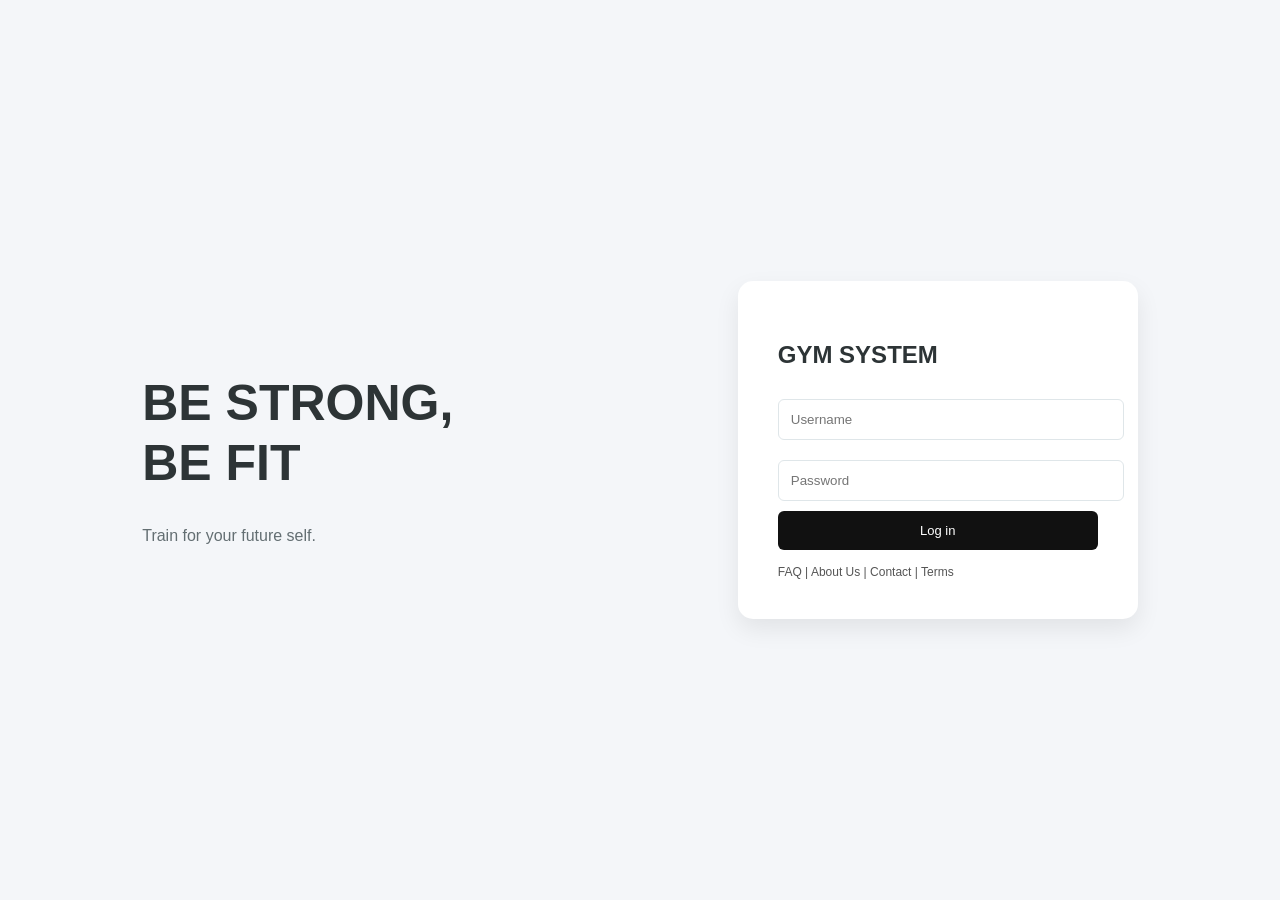
<file: index.html>
<!DOCTYPE html>
<html>
<head>
    <title>Smart Gym</title>
    <link rel="stylesheet" href="css/style.css">
</head>
<body>

<div class="container">

    <!-- LEFT TEXT -->
    <div class="left">
        <h1>BE STRONG,<br>BE FIT</h1>
        <p>Train for your future self.</p>
    </div>

    <!-- LOGIN CARD -->
    <div class="login-card">
        <h2>GYM SYSTEM</h2>

        <input type="text" id="username" placeholder="Username">
        <input type="password" id="password" placeholder="Password">

        <button onclick="login()">Log in</button>

        <p id="error"></p>

        <!-- 🔥 LINKS -->
        <div class="links">
            <span onclick="openModal('faq')">FAQ</span> |
            <span onclick="openModal('about')">About Us</span> |
            <span onclick="openModal('contact')">Contact</span> |
            <span onclick="openModal('terms')">Terms</span>
        </div>
    </div>

</div>

<!-- 🔥 MODAL -->
<div id="modal" class="modal">
    <div class="modal-content">
        <span class="close" onclick="closeModal()">×</span>
        <h2 id="modal-title"></h2>
        <p id="modal-body"></p>
    </div>
</div>

<script src="js/app.js"></script>

<!-- SCRIPT -->
<script>

function openModal(type){
    const modal = document.getElementById("modal");
    const title = document.getElementById("modal-title");
    const body = document.getElementById("modal-body");

    modal.style.display = "flex";

    if(type === "faq"){
        title.innerText = "FAQ";
        body.innerText = "Q: How to use the gym?\nA: Log in and start your workout.\n\nQ: How to book locker?\nA: Go to locker section and book.";
    }

    if(type === "about"){
        title.innerText = "About Us";
        body.innerText = "Smart Gym System is a modern fitness management platform using facial and fingerprint recognition.";
    }

    if(type === "contact"){
        title.innerText = "Contact Us";
        body.innerText = "Phone: 09123456789\nEmail: smartgym@email.com";
    }

    if(type === "terms"){
        title.innerText = "Terms & Conditions";
        body.innerText = "By using this system, you agree to follow gym rules and policies.";
    }
}

function closeModal(){
    document.getElementById("modal").style.display = "none";
}

// close outside
window.onclick = function(e){
    if(e.target.id === "modal"){
        closeModal();
    }
}

</script>

<!-- STYLE -->
<style>

.links{
    margin-top: 15px;
    font-size: 12px;
    color: #555;
}

.links span{
    cursor: pointer;
}

.links span:hover{
    text-decoration: underline;
}

/* MODAL */
.modal{
    display: none;
    position: fixed;
    top: 0;
    left: 0;
    width: 100%;
    height: 100%;
    background: rgba(0,0,0,0.5);
    justify-content: center;
    align-items: center;
}

.modal-content{
    background: white;
    padding: 20px;
    border-radius: 10px;
    width: 400px;
}

.close{
    float: right;
    cursor: pointer;
    font-size: 20px;
}

</style>

</body>
</html>
</file>
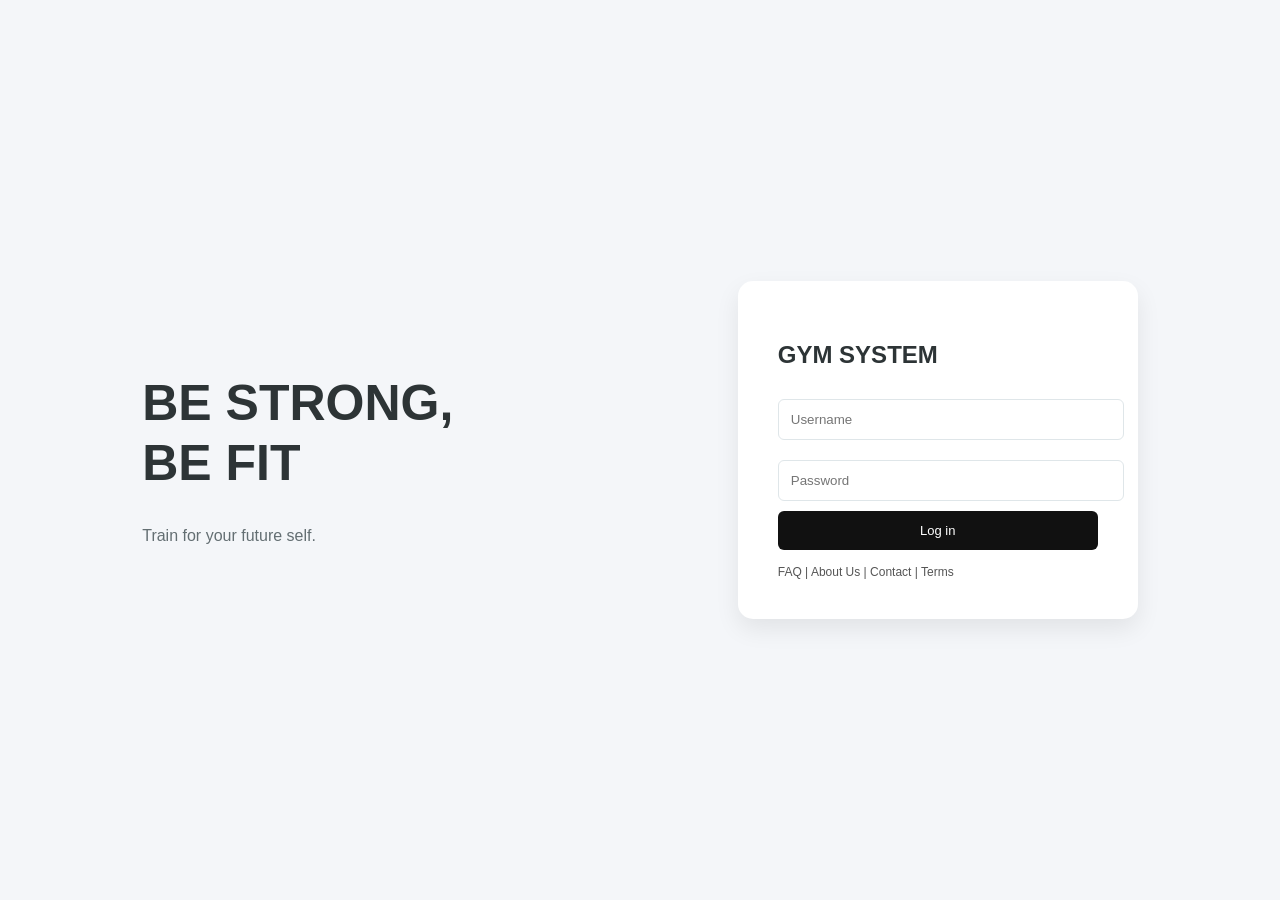
<file: admin.html>
<!DOCTYPE html>
<html>
<head>
    <title>Admin Dashboard</title>
    <link rel="stylesheet" href="css/style.css">
</head>
<body>

<div class="navbar">
    <h2>GYM SYSTEM</h2>
    <div class="menu" id="menu"></div>
    <button onclick="logout()">Logout</button>
</div>

<div class="layout">
<div class="main">

    <div class="hero">
        <h1>ADMIN DASHBOARD</h1>
        <p>Full system control</p>
    </div>

    <div class="cards">
        <div class="card">
            <h3>Total Attendance</h3>
            <h1 id="total">0</h1>
        </div>

        <div class="card">
            <h3>Current Occupancy</h3>
            <h1 id="active">0</h1>
        </div>

        <div class="card">
            <h3>Occupied Lockers</h3>
            <h1 id="lockers">0</h1>
        </div>
    </div>

</div>
</div>

<script src="https://cdn.socket.io/4.5.4/socket.io.min.js"></script>

<script>
const API_URL = "https://punk-humpback-friday.ngrok-free.dev";

// 🔐 AUTH CHECK
const user = JSON.parse(localStorage.getItem("user"));
if (!user || user.role !== "admin") {
    window.location.href = "index.html";
}

// 🔥 MENU
const menu = document.getElementById("menu");
menu.innerHTML = `
    <a href="admin.html">Home</a>
    <a href="messages.html">Messages</a>
    <a href="attendance.html">Attendance</a>
    <a href="locker.html">Locker</a>
    <a href="members.html">Members</a>
    <a href="staff_manage.html">Staff</a>
    <a href="create_account.html">Create Account</a>
`;

// ================= DASHBOARD =================
async function loadDashboard(){
    try {
        const res = await fetch(`${API_URL}/api/dashboard`, {
            method: "GET",
            headers: {
                "Content-Type": "application/json"
            }
        });

        const data = await res.json();

        console.log("DATA:", data); // DEBUG

        document.getElementById("total").innerText = data.total_attendance || 0;
        document.getElementById("active").innerText = data.active_users || 0;
        document.getElementById("lockers").innerText = data.active_lockers || 0;

    } catch (err) {
        console.error("Dashboard error:", err);
    }
}

// ================= SOCKET (SAFE VERSION) =================
let socket;

try {
    socket = io(API_URL, {
        transports: ["websocket"],
        secure: true
    });

    socket.on("connect", () => {
        console.log("Socket connected");
    });

    socket.on("attendance_update", loadDashboard);

    socket.on("locker_update", () => {
        loadDashboard();
    });

} catch (e) {
    console.log("Socket disabled:", e);
}

// ================= INIT =================
window.onload = () => {
    loadDashboard();
};

// fallback refresh (important)
setInterval(loadDashboard, 10000);

// ================= LOGOUT =================
function logout(){
    localStorage.clear();
    window.location.href = "index.html";
}
</script>

</body>
</html>
</file>
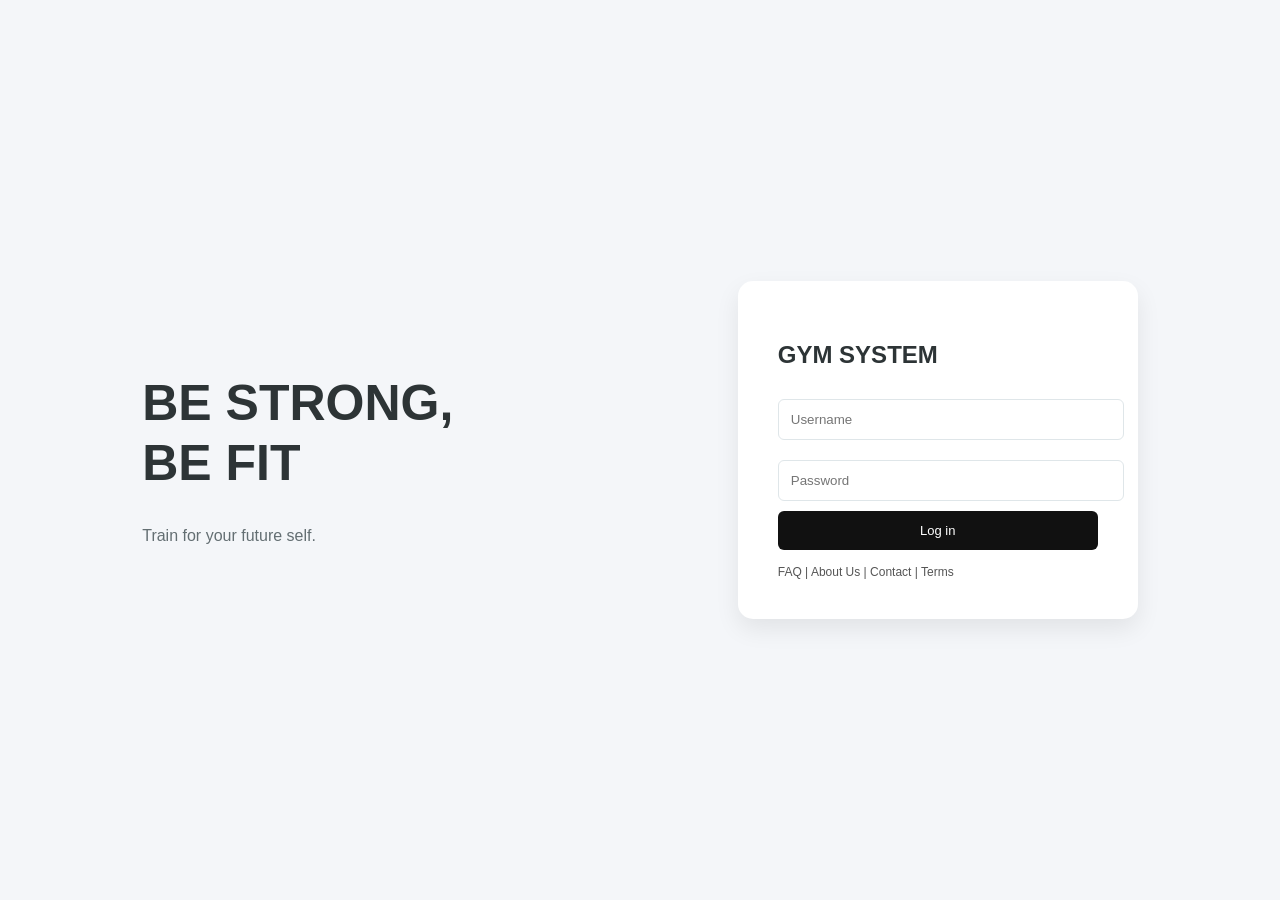
<file: attendance.html>
<!DOCTYPE html>
<html>
<head>
    <title>Attendance</title>
    <link rel="stylesheet" href="css/style.css">
</head>
<body>

<!-- 🔒 ROLE PROTECTION -->
<script>
const user = JSON.parse(localStorage.getItem("user"));

if (!user) {
    window.location.href = "index.html";
}
</script>

<!-- NAVBAR -->
<div class="navbar">
    <h2>GYM SYSTEM</h2>
    <div class="menu" id="menu"></div>
</div>

<!-- MAIN -->
<div class="layout">
<div class="main">

<div class="section">
    <h2>Attendance Log</h2>

    <!-- DATE FILTER -->
    <div style="margin-bottom:15px;">
        <input type="date" id="dateFilter">
        <button onclick="loadAttendance()">Filter</button>
    </div>

    <table>
        <thead>
            <tr>
                <th>Name</th>
                <th>Type</th>
                <th>Time In</th>
                <th>Time Out</th>
                <th>Locker</th>
                <th>Remarks</th>
            </tr>
        </thead>

        <tbody id="attendance-body"></tbody>
    </table>
</div>

</div>
</div>

<!-- SOCKET -->
<script src="https://cdn.socket.io/4.5.4/socket.io.min.js"></script>

<script>
const API_URL = "https://punk-humpback-friday.ngrok-free.dev";

// ================= MENU =================
const menu = document.getElementById("menu");

if(user.role === "admin"){
    menu.innerHTML = `
        <a href="admin.html">Home</a>
        <a href="messages.html">Messages</a>
        <a href="attendance.html">Attendance</a>
        <a href="locker.html">Locker</a>
        <a href="members.html">Members</a>
        <a href="staff_manage.html">Staff</a>
        <a href="create_account.html">Create Account</a>
    `;
}else{
    menu.innerHTML = `
        <a href="staff.html">Home</a>
        <a href="messages.html">Messages</a>
        <a href="attendance.html">Attendance</a>
        <a href="locker.html">Locker</a>
    `;
}

// ================= SOCKET =================
const socket = io(API_URL, {
    transports: ["websocket"],
    reconnection: true
});

socket.on("connect", () => {
    console.log("CONNECTED 🔥");
});

socket.on("attendance_update", () => {
    console.log("REALTIME UPDATE 🔥");
    loadAttendance();
});

// ================= LOAD =================
async function loadAttendance(){
    try{
        const date = document.getElementById("dateFilter").value;

        let url = `${API_URL}/api/attendance`;
        if(date){
            url += `?date=${date}`;
        }

        const res = await fetch(url);
        const result = await res.json();
        const data = result.data;

        const table = document.getElementById("attendance-body");
        table.innerHTML = "";

        if(!data || data.length === 0){
            table.innerHTML = `
                <tr>
                    <td colspan="6">No records found</td>
                </tr>
            `;
            return;
        }

        data.forEach(row => {
            const tr = document.createElement("tr");

            tr.innerHTML = `
                <td>${row.name}</td>
                <td>${row.type}</td>
                <td>${formatTime(row.time_in)}</td>
                <td>${formatTime(row.time_out)}</td>
                <td>${row.locker}</td>
                <td class="${getColor(row.remarks)}">${row.remarks}</td>
            `;

            table.appendChild(tr);
        });

    }catch(err){
        console.error("Attendance error:", err);
    }
}

// ================= HELPERS =================
function getColor(status){
    if(status === "Active") return "blue";
    if(status === "Completed") return "green";
    if(status === "Overtime") return "red";
    return "";
}

function formatTime(dt){
    if(!dt || dt === "-") return "-";

    try{
        const d = new Date(dt);
        return d.toLocaleString([], {
            year: 'numeric',
            month: '2-digit',
            day: '2-digit',
            hour: '2-digit',
            minute: '2-digit'
        });
    }catch{
        return dt;
    }
}

// ================= INIT =================
window.onload = () => {
    const today = new Date().toISOString().split("T")[0];
    document.getElementById("dateFilter").value = today;
    loadAttendance();
};

// 🔁 fallback refresh
setInterval(loadAttendance, 10000);
</script>

</body>
</html>
</file>
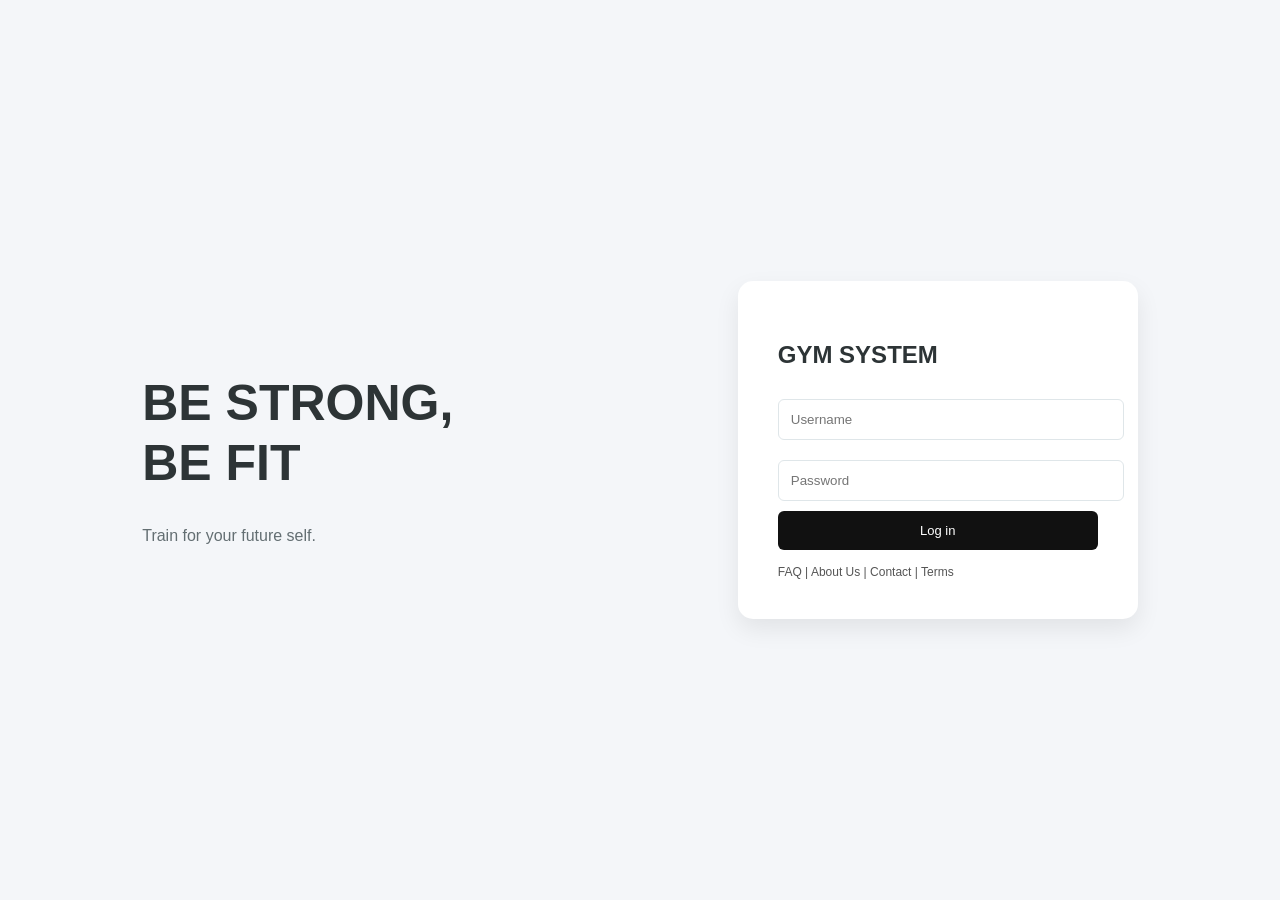
<file: locker.html>
<!DOCTYPE html>
<html>
<head>
    <title>Locker</title>
    <link rel="stylesheet" href="css/style.css">
</head>
<body>

<!-- 🔒 ROLE PROTECTION -->
<script>
const user = JSON.parse(localStorage.getItem("user"));

if (!user) {
    window.location.href = "index.html";
}

</script>

<!-- NAVBAR -->
<div class="navbar">
    <h2>GYM SYSTEM</h2>
    <div class="menu" id="menu"></div>
</div>

<!-- MAIN -->
<div class="layout">
<div class="main">

<div class="section">
    <h2>Locker</h2>

    <!-- TABS -->
    <div style="margin-bottom:15px;">
        <button onclick="showTab('current')">Current</button>
        <button onclick="showTab('history')">History</button>
        <button onclick="showTab('approval')">Approval</button>
    </div>

    <!-- ================= CURRENT ================= -->
    <div id="current-view">
        <table>
            <thead>
                <tr>
                    <th>Locker No.</th>
                    <th>User</th>
                    <th>Time Start</th>
                    <th>Status</th>
                </tr>
            </thead>
            <tbody id="locker-body"></tbody>
        </table>
    </div>

    <!-- ================= HISTORY ================= -->
    <div id="history-view" style="display:none;">

        <div style="margin-bottom:10px;">
            <input type="date" id="dateFilter">
            <button onclick="loadHistory()">Filter</button>
        </div>

        <table>
            <thead>
                <tr>
                    <th>Locker</th>
                    <th>User</th>
                    <th>Time Start</th>
                    <th>Time End</th>
                </tr>
            </thead>
            <tbody id="history-body"></tbody>
        </table>

    </div>

    <!-- ================= APPROVAL ================= -->
    <div id="approval-view" style="display:none;">

        <h3>Locker Booking Requests</h3>

        <table>
            <thead>
                <tr>
                    <th>ID</th>
                    <th>User</th>
                    <th>Locker</th>
                    <th>Date</th>
                    <th>Time</th>
                    <th>Status</th>
                    <th>Action</th>
                </tr>
            </thead>

            <tbody id="approval-body"></tbody>
        </table>

    </div>

</div>

</div>
</div>

<!-- SOCKET -->
<script src="https://cdn.socket.io/4.5.4/socket.io.min.js"></script>

<script>
const API_URL = "https://punk-humpback-friday.ngrok-free.dev";

// ================= MENU =================
const menu = document.getElementById("menu");

if(user.role === "admin"){
    menu.innerHTML = `
        <a href="admin.html">Home</a>
        <a href="messages.html">Messages</a>
        <a href="attendance.html">Attendance</a>
        <a href="locker.html">Locker</a>
        <a href="members.html">Members</a>
        <a href="staff_manage.html">Staff</a>
        <a href="create_account.html">Create Account</a>
    `;
}else{
    menu.innerHTML = `
        <a href="staff.html">Home</a>
        <a href="messages.html">Messages</a>
        <a href="attendance.html">Attendance</a>
        <a href="locker.html">Locker</a>
    `;
}

// ================= SOCKET =================
const socket = io(API_URL, {
    transports: ["websocket"],
    reconnection: true
});

socket.on("locker_update", () => {
    loadLockers();
});

// ================= TAB SWITCH =================
function showTab(tab){

    document.getElementById("current-view").style.display = "none";
    document.getElementById("history-view").style.display = "none";
    document.getElementById("approval-view").style.display = "none";

    if(tab === "current"){
        document.getElementById("current-view").style.display = "block";
        loadLockers();
    }

    if(tab === "history"){
        document.getElementById("history-view").style.display = "block";
        loadHistory();
    }

    if(tab === "approval"){
        document.getElementById("approval-view").style.display = "block";
        loadApproval();
    }
}

// ================= CURRENT =================
async function loadLockers(){
    try{
        const res = await fetch(`${API_URL}/api/lockers`);
        const result = await res.json();
        const data = result.data;

        const table = document.getElementById("locker-body");
        table.innerHTML = "";

        const today = new Date().toISOString().split("T")[0];

        const lockers = {
            1: { name: "-", status: "AVAILABLE", time_start: "-" },
            2: { name: "-", status: "AVAILABLE", time_start: "-" },
            3: { name: "-", status: "AVAILABLE", time_start: "-" }
        };

        data.forEach(lock => {
            if(!lock.time_start) return;

            const date = lock.time_start.split(" ")[0];

            if(date === today && lock.status === "ACTIVE"){
                lockers[lock.locker] = {
                    name: lock.name,
                    status: lock.status,
                    time_start: lock.time_start
                };
            }
        });

        for(let i=1; i<=3; i++){
            const l = lockers[i];

            table.innerHTML += `
                <tr>
                    <td>Locker ${i}</td>
                    <td>${l.name}</td>
                    <td>${formatTime(l.time_start)}</td>
                    <td class="${getColor(l.status)}">${l.status}</td>
                </tr>
            `;
        }

    }catch(err){
        console.error(err);
    }
}

// ================= HISTORY =================
async function loadHistory(){
    try{
        const date = document.getElementById("dateFilter").value;

        let url = `${API_URL}/api/locker_history`;
        if(date) url += `?date=${date}`;

        const res = await fetch(url);
        const result = await res.json();
        const data = result.data;

        const table = document.getElementById("history-body");
        table.innerHTML = "";

        if(!data || data.length === 0){
            table.innerHTML = `<tr><td colspan="4">No records</td></tr>`;
            return;
        }

        data.forEach(row => {
            table.innerHTML += `
                <tr>
                    <td>Locker ${row.locker}</td>
                    <td>${row.name}</td>
                    <td>${formatTime(row.start)}</td>
                    <td>${formatTime(row.end)}</td>
                </tr>
            `;
        });

    }catch(err){
        console.error(err);
    }
}

// ================= APPROVAL =================
async function loadApproval(){
    try{
        const res = await fetch(`${API_URL}/api/bookings`);
        const result = await res.json();
        const data = result.data;

        const table = document.getElementById("approval-body");
        table.innerHTML = "";

        if(!data || data.length === 0){
            table.innerHTML = `<tr><td colspan="7">No bookings</td></tr>`;
            return;
        }

        data.forEach(b => {

            let actions = "";

            if(b.status === "PENDING"){
                actions = `
                    <button onclick="approve(${b.id})">Approve</button>
                    <button onclick="decline(${b.id})">Decline</button>
                `;
            } else {
                actions = b.status;
            }

            table.innerHTML += `
                <tr>
                    <td>${b.id}</td>
                    <td>${b.user_id}</td>
                    <td>${b.locker_number}</td> <!-- 🔥 FIX -->
                    <td>${b.date}</td>
                    <td>${b.time}</td>
                    <td>${b.status}</td>
                    <td>${actions}</td>
                </tr>
            `;
        });

    }catch(err){
        console.error(err);
    }
}

// ================= ACTION =================
async function approve(id){
    await fetch(`${API_URL}/api/update_booking`, {
        method:"POST",
        headers:{"Content-Type":"application/json"},
        body: JSON.stringify({ id:id, status:"APPROVED" })
    });

    loadApproval();
}

async function decline(id){
    const reason = prompt("Reason:");

    await fetch(`${API_URL}/api/update_booking`, {
        method:"POST",
        headers:{"Content-Type":"application/json"},
        body: JSON.stringify({
            id:id,
            status:"DECLINED",
            reason:reason
        })
    });

    loadApproval();
}

// ================= HELPERS =================
function getColor(status){
    if(status === "ACTIVE") return "blue";
    if(status === "OVERTIME") return "red";
    return "green";
}

function formatTime(dt){
    if(!dt || dt === "-") return "-";

    return new Date(dt).toLocaleString([], {
        year: 'numeric',
        month: '2-digit',
        day: '2-digit',
        hour: '2-digit',
        minute: '2-digit'
    });
}

// ================= INIT =================
window.onload = () => {
    showTab("current");

    const today = new Date().toISOString().split("T")[0];
    document.getElementById("dateFilter").value = today;
};

// fallback refresh
setInterval(loadLockers, 10000);
</script>

</body>
</html>
</file>
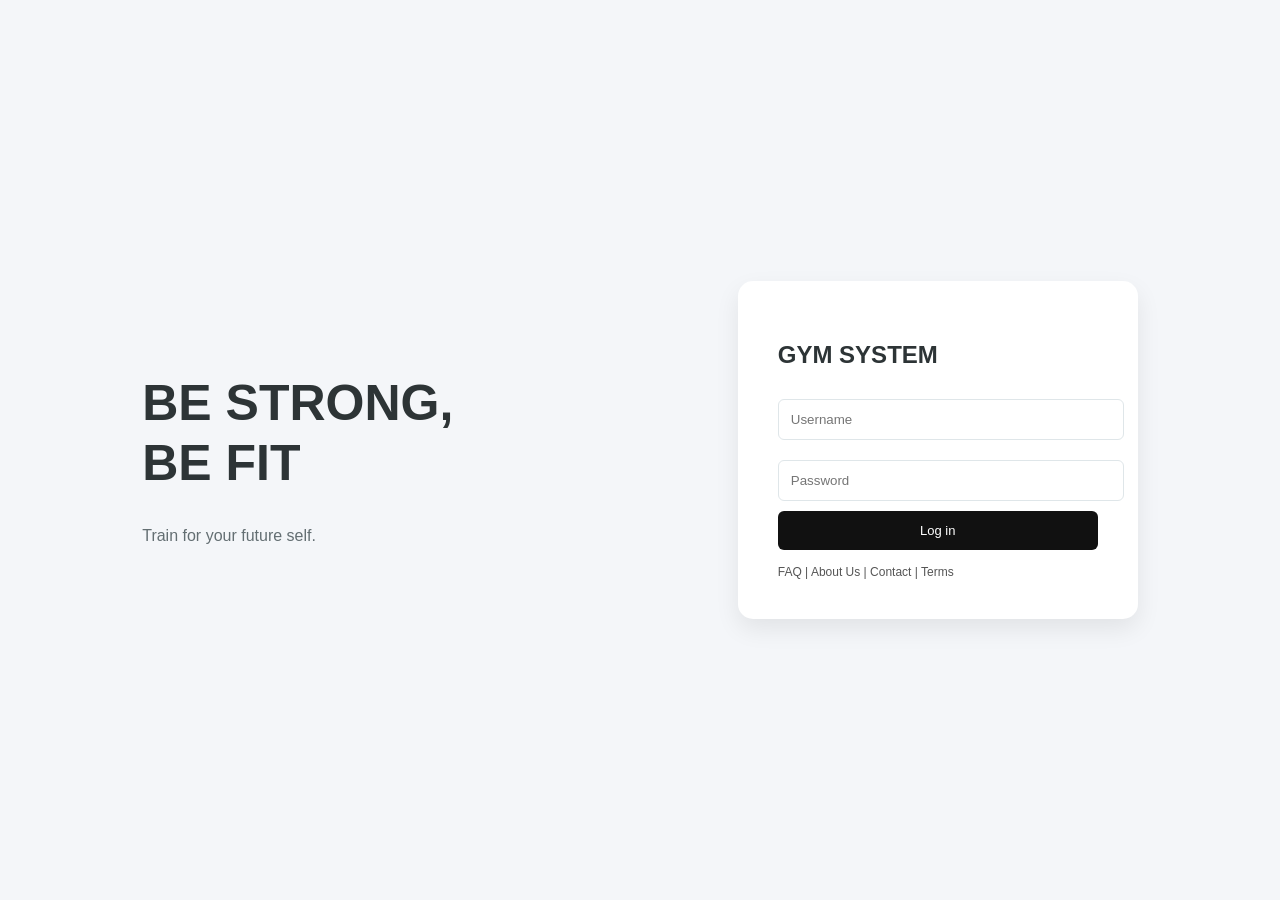
<file: locker_booking.html>
<!DOCTYPE html>
<html>
<head>
    <title>Book Locker</title>
    <link rel="stylesheet" href="css/style.css">
</head>
<body>

<!-- NAVBAR -->
<div class="navbar">
    <h2>SMART GYM</h2>

    <div class="menu">
        <a href="member.html">Home</a>
        <a href="workouts.html">Suggested Workout</a>
        <a href="locker_booking.html">Book Locker</a>
        <a href="membership.html">Membership</a>
    </div>

    <div class="profile">
        <span onclick="toggleMenu()" style="cursor:pointer;">👤</span>
        <div id="dropdown" class="dropdown">
            <a href="profile.html">Edit Profile</a>
            <a onclick="logout()">Logout</a>
        </div>
    </div>
</div>

<!-- MAIN -->
<div class="layout">
<div class="main">

<h2>Book a Locker</h2>

<!-- LOCKERS -->
<div class="cards">

    <div class="card" onclick="selectLocker(1)">
        <h3>Locker 1</h3>
    </div>

    <div class="card" onclick="selectLocker(2)">
        <h3>Locker 2</h3>
    </div>

    <div class="card" onclick="selectLocker(3)">
        <h3>Locker 3</h3>
    </div>

</div>

<!-- BOOKING FORM -->
<div id="booking-form" style="margin-top:30px; display:none;">

    <h3 id="locker-title"></h3>

    <label>Select Date:</label><br>
    <input type="date" id="date"><br><br>

    <label>Select Time:</label><br>
    <input type="time" id="time"><br><br>

    <p style="color:gray;">
        ⚠ Max usage: <b>3 hours</b><br>
        ⚠ Grace period: <b>20 minutes</b><br>
        ⚠ Auto cancel if no show<br>
        ⚠ Needs admin approval
    </p>

    <button onclick="submitBooking()">Submit Booking</button>

</div>

</div>
</div>

<!-- SCRIPT -->
<script>
const API_URL = "https://punk-humpback-friday.ngrok-free.dev";

let selectedLocker = null;

// 🔒 CHECK USER (IMPORTANT)
const user = JSON.parse(localStorage.getItem("user"));

if (!user) {
    alert("Session expired. Please login again.");
    window.location.href = "index.html";
}

// ================= SELECT LOCKER =================
function selectLocker(locker){
    selectedLocker = locker;

    document.getElementById("booking-form").style.display = "block";
    document.getElementById("locker-title").innerText = "Locker " + locker;

    const today = new Date().toISOString().split("T")[0];
    document.getElementById("date").value = today;
}

// ================= SUBMIT =================
async function submitBooking(){

    const date = document.getElementById("date").value;
    const time = document.getElementById("time").value;
    const user_id = user.id;

    console.log("USER:", user);
    console.log("USER ID:", user_id);

    if(!selectedLocker){
        alert("Select a locker first");
        return;
    }

    if(!date || !time){
        alert("Please select date and time");
        return;
    }

    try{
        const payload = {
            user_id: user_id,
            locker: selectedLocker,
            date: date,
            time: time
        };

        console.log("SENDING:", payload);

        const res = await fetch(`${API_URL}/api/book_locker`, {
            method: "POST",
            headers: {
                "Content-Type": "application/json"
            },
            body: JSON.stringify(payload)
        });

        const data = await res.json();

        console.log("RESPONSE:", data);

        if(data.status === "success"){
            alert("✅ Booking submitted!\nWaiting for approval.");
        } else {
            alert("❌ " + (data.message || "Booking failed"));
        }

        document.getElementById("booking-form").style.display = "none";
        selectedLocker = null;

    }catch(err){
        console.error(err);
        alert("❌ Server error");
    }
}

// ================= PROFILE =================
function toggleMenu(){
    const menu = document.getElementById("dropdown");
    menu.style.display = menu.style.display === "block" ? "none" : "block";
}

function logout(){
    localStorage.clear();
    window.location.href = "index.html";
}

window.onclick = function(e){
    if(!e.target.closest('.profile')){
        document.getElementById("dropdown").style.display = "none";
    }
}
</script>

<style>
.profile{
    position: relative;
}

.dropdown{
    display: none;
    position: absolute;
    right: 0;
    top: 35px;
    background: white;
    border-radius: 10px;
    padding: 10px;
    width: 160px;
    box-shadow: 0 5px 15px rgba(0,0,0,0.1);
}

.cards{
    display: flex;
    gap: 20px;
}

.card{
    background: white;
    padding: 20px;
    border-radius: 15px;
    cursor: pointer;
    box-shadow: 0 5px 10px rgba(0,0,0,0.1);
    transition: 0.2s;
}

.card:hover{
    transform: scale(1.05);
}
</style>

</body>
</html>
</file>
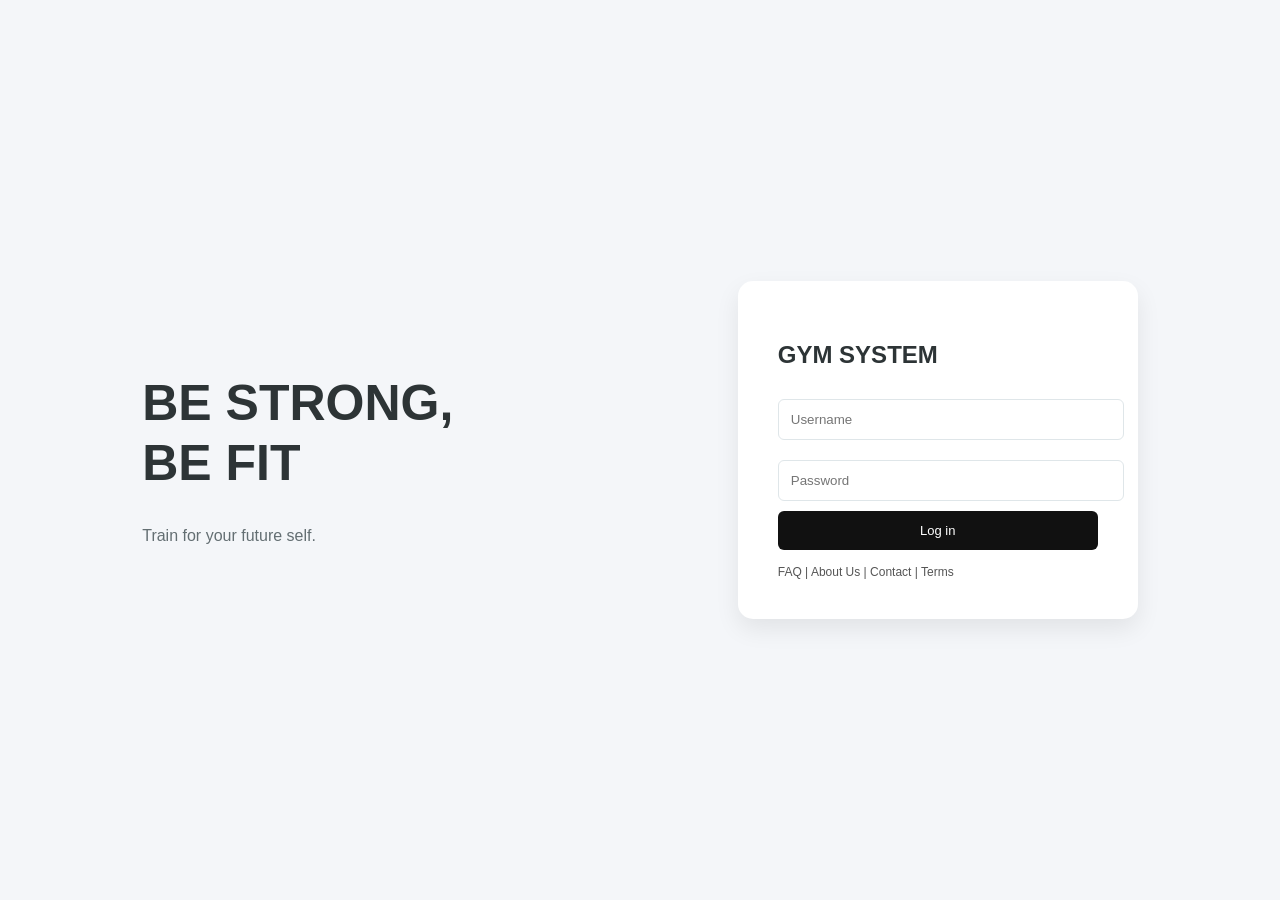
<file: member.html>
<!DOCTYPE html>
<html>
<head>
    <title>Member Dashboard</title>
    <link rel="stylesheet" href="css/style.css">
</head>
<body>

<!-- 🔒 ROLE PROTECTION -->
<script>
const user = JSON.parse(localStorage.getItem("user"));

if (!user || user.role !== "member") {
    window.location.href = "index.html";
}
</script>

<!-- NAVBAR -->
<div class="navbar">
    <h2>SMART GYM</h2>

    <div class="menu">
        <a href="member.html">Home</a>
        <a href="workouts.html">Suggested Workout</a>
        <a href="locker_booking.html">Book Locker</a>
        <a href="membership.html">Membership</a>
    </div>

    <!-- 👤 PROFILE -->
    <div class="profile">
        <img id="nav-pic" src="https://via.placeholder.com/35" class="nav-avatar" onclick="toggleMenu()">

        <div id="dropdown" class="dropdown">
            <a href="profile.html">Edit Profile</a>
            <a onclick="logout()">Logout</a>
        </div>
    </div>
</div>

<!-- MAIN -->
<div class="layout">
<div class="main">

<div class="hero">
    <h1 id="welcome">WELCOME 💪</h1>
    <p>Train smart. Stay strong.</p>
</div>

<div class="cards">

    <div class="card">
        <h3>Suggested Workout</h3>
        <button onclick="go('workouts.html')">Open</button>
    </div>

    <div class="card">
        <h3>Book Locker</h3>
        <button onclick="go('locker_booking.html')">Book</button>
    </div>

    <div class="card">
        <h3>Membership Details</h3>
        <button onclick="go('membership.html')">View</button>
    </div>

</div>

</div>
</div>

<!-- SCRIPT -->
<script>

const API_URL = "https://punk-humpback-friday.ngrok-free.dev";

// 🔥 LOAD USER + PROFILE
const userData = JSON.parse(localStorage.getItem("user"));
const profile = JSON.parse(localStorage.getItem("profile")) || {};

// 👉 PRIORITY: nickname → fallback real name
const displayName = profile.name || userData.name;

// 👉 UPDATE NAME
document.getElementById("welcome").innerText =
    "WELCOME, " + displayName + " 💪";

// 👉 UPDATE PROFILE IMAGE
if(profile.image){
    document.getElementById("nav-pic").src = profile.image;
}

// NAVIGATION
function go(page){
    window.location.href = page;
}

// LOGOUT
function logout(){
    localStorage.clear();
    window.location.href = "index.html";
}

// DROPDOWN
function toggleMenu(){
    const menu = document.getElementById("dropdown");
    menu.style.display = menu.style.display === "block" ? "none" : "block";
}

// CLICK OUTSIDE CLOSE
window.onclick = function(e){
    if(!e.target.closest('.profile')){
        document.getElementById("dropdown").style.display = "none";
    }
}
</script>

<!-- STYLE -->
<style>

.profile{
    position: relative;
}

.nav-avatar{
    width: 35px;
    height: 35px;
    border-radius: 50%;
    cursor: pointer;
}

.dropdown{
    display: none;
    position: absolute;
    right: 0;
    top: 40px;
    background: white;
    border-radius: 10px;
    padding: 10px;
    width: 150px;
    box-shadow: 0 5px 15px rgba(0,0,0,0.1);
}

.dropdown a{
    display: block;
    padding: 8px;
    text-decoration: none;
    color: black;
}

.dropdown a:hover{
    background: #f1f2f6;
}

</style>

</body>
</html>
</file>
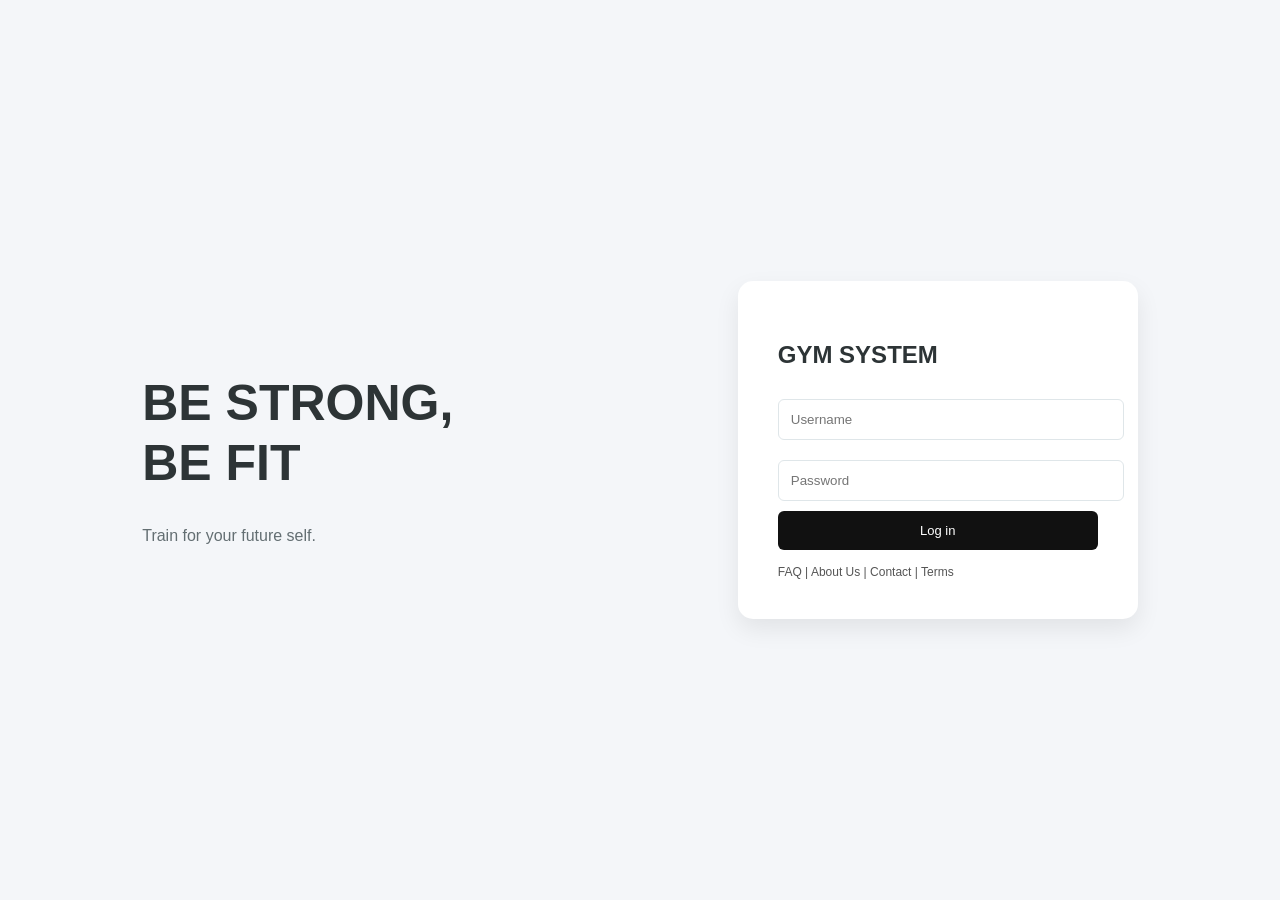
<file: members.html>
<!DOCTYPE html>
<html>
<head>
    <title>Members</title>
    <link rel="stylesheet" href="css/style.css">
</head>
<body>

<!-- 🔒 PROTECT -->
<script>
const user = JSON.parse(localStorage.getItem("user"));
if (!user) {
    window.location.href = "index.html";
}
</script>

<!-- ✅ NAVBAR (SAME SA ATTENDANCE) -->
<div class="navbar">
    <h2>GYM SYSTEM</h2>
    <div class="menu" id="menu"></div>
</div>

<!-- MAIN -->
<div class="layout">
<div class="main">

<div class="section">
    <h2>Member List</h2>

    <table>
        <thead>
            <tr>
                <th>ID</th>
                <th>Name</th>
                <th>Type</th>
                <th>Membership Expire</th>
                <th>Monthly Expire</th>
                <th>Status</th>
            </tr>
        </thead>

        <tbody id="members-body"></tbody>
    </table>
</div>

</div>
</div>

<!-- SCRIPT -->
<script>

const API_URL = "https://punk-humpback-friday.ngrok-free.dev";

// ================= MENU (EXACT COPY) =================
const menu = document.getElementById("menu");

if(user.role === "admin"){
    menu.innerHTML = `
        <a href="admin.html">Home</a>
        <a href="messages.html">Messages</a>
        <a href="attendance.html">Attendance</a>
        <a href="locker.html">Locker</a>
        <a href="members.html">Members</a>
        <a href="staff_manage.html">Staff</a>
        <a href="create_account.html">Create Account</a>
    `;
}else{
    menu.innerHTML = `
        <a href="staff.html">Home</a>
        <a href="messages.html">Messages</a>
        <a href="attendance.html">Attendance</a>
        <a href="locker.html">Locker</a>
    `;
}

// ================= LOAD MEMBERS =================
async function loadMembers(){
    try{
        const res = await fetch(`${API_URL}/api/members_list`);
        const data = await res.json();

        const table = document.getElementById("members-body");
        table.innerHTML = "";

        if(!data || data.length === 0){
            table.innerHTML = `
                <tr>
                    <td colspan="6">No members</td>
                </tr>
            `;
            return;
        }

        data.forEach(row => {
            const color = row.status === "EXPIRED" ? "red" : "green";

            const tr = document.createElement("tr");

            tr.innerHTML = `
                <td>${row.id}</td>
                <td>${row.name}</td>
                <td>${cleanType(row.type)}</td>
                <td>${row.membership_expires || "N/A"}</td>
                <td>${row.monthly_expires || "N/A"}</td>
                <td style="color:${color}; font-weight:bold;">
                    ${row.status}
                </td>
            `;

            table.appendChild(tr);
        });

    }catch(err){
        console.error("Members error:", err);
    }
}

// ================= HELPERS =================
function cleanType(type){
    if(!type) return "N/A";
    return type.replace("membership-", "").toUpperCase();
}

// ================= INIT =================
window.onload = () => {
    loadMembers();
};

</script>

</body>
</html>
</file>
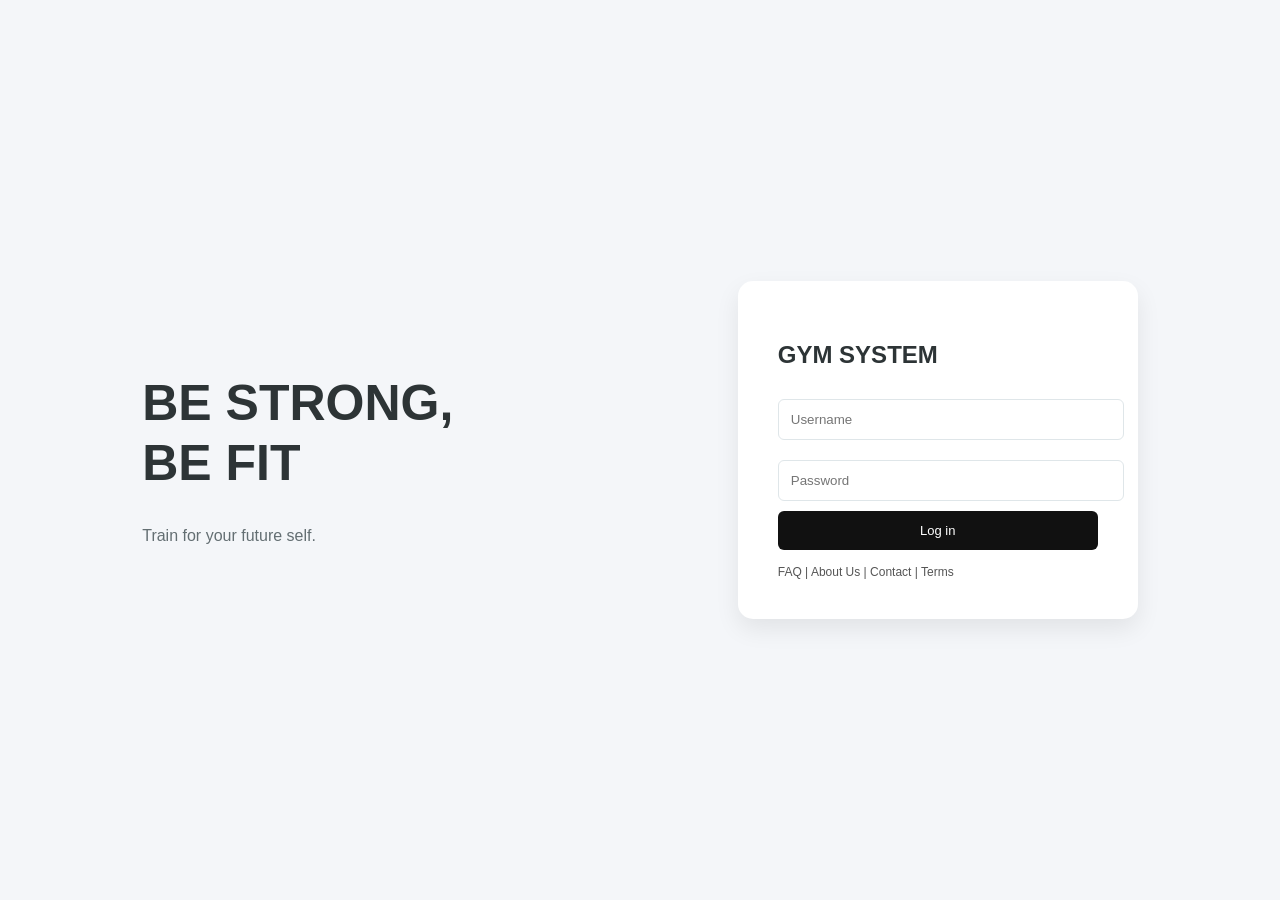
<file: membership.html>
<!DOCTYPE html>
<html>
<head>
    <title>Membership</title>
    <link rel="stylesheet" href="css/style.css">
</head>
<body>

<!-- NAVBAR -->
<div class="navbar">
    <h2>SMART GYM</h2>

    <div class="menu">
        <a href="member.html">Home</a>
        <a href="workouts.html">Workout</a>
        <a href="locker_booking.html">Locker</a>
        <a href="membership.html">Membership</a>
    </div>
</div>

<!-- MAIN -->
<div class="layout">
<div class="main">

<h2>Membership Details</h2>

<table>
<thead>
<tr>
<th>Name</th>
<th>Type</th>
<th>Membership Validity</th>
<th>Monthly Validity</th>
<th>Status</th>
</tr>
</thead>

<tbody id="membership-body"></tbody>

</table>

</div>
</div>

<!-- SCRIPT -->
<script>

const API_URL = "https://punk-humpback-friday.ngrok-free.dev";

async function loadMembership(){

    const user = JSON.parse(localStorage.getItem("user"));

    if(!user){
        window.location.href = "index.html";
        return;
    }

    try{
        const res = await fetch(`${API_URL}/api/membership/${user.id}`);
        const data = await res.json();

        const m = data.data;

        if(!m){
            alert("No membership data found");
            return;
        }

        const table = document.getElementById("membership-body");
        table.innerHTML = "";

        const color = m.membership_status === "ACTIVE" ? "green" : "red";

        table.innerHTML = `
        <tr>
            <td>${m.full_name}</td>
            <td>${cleanType(m.membership_type)}</td>
            <td>${m.membership_validity}</td>
            <td>${m.monthly_validity}</td>
            <td style="color:${color}; font-weight:bold;">
                ${m.membership_status}
            </td>
        </tr>
        `;

    }catch(err){
        console.error(err);
        alert("Server error");
    }
}

// CLEAN TYPE
function cleanType(type){
    if(!type) return "N/A";
    return type.replace("membership-", "").toUpperCase();
}

loadMembership();

</script>

<!-- STYLE -->
<style>

table{
    width: 100%;
    border-collapse: collapse;
    margin-top: 20px;
    background: white;
    border-radius: 10px;
    overflow: hidden;
}

th, td{
    padding: 12px;
    text-align: left;
}

th{
    background: #333;
    color: white;
}

tr:nth-child(even){
    background: #f5f5f5;
}

tr:hover{
    background: #eaeaea;
}

</style>

</body>
</html>
</file>
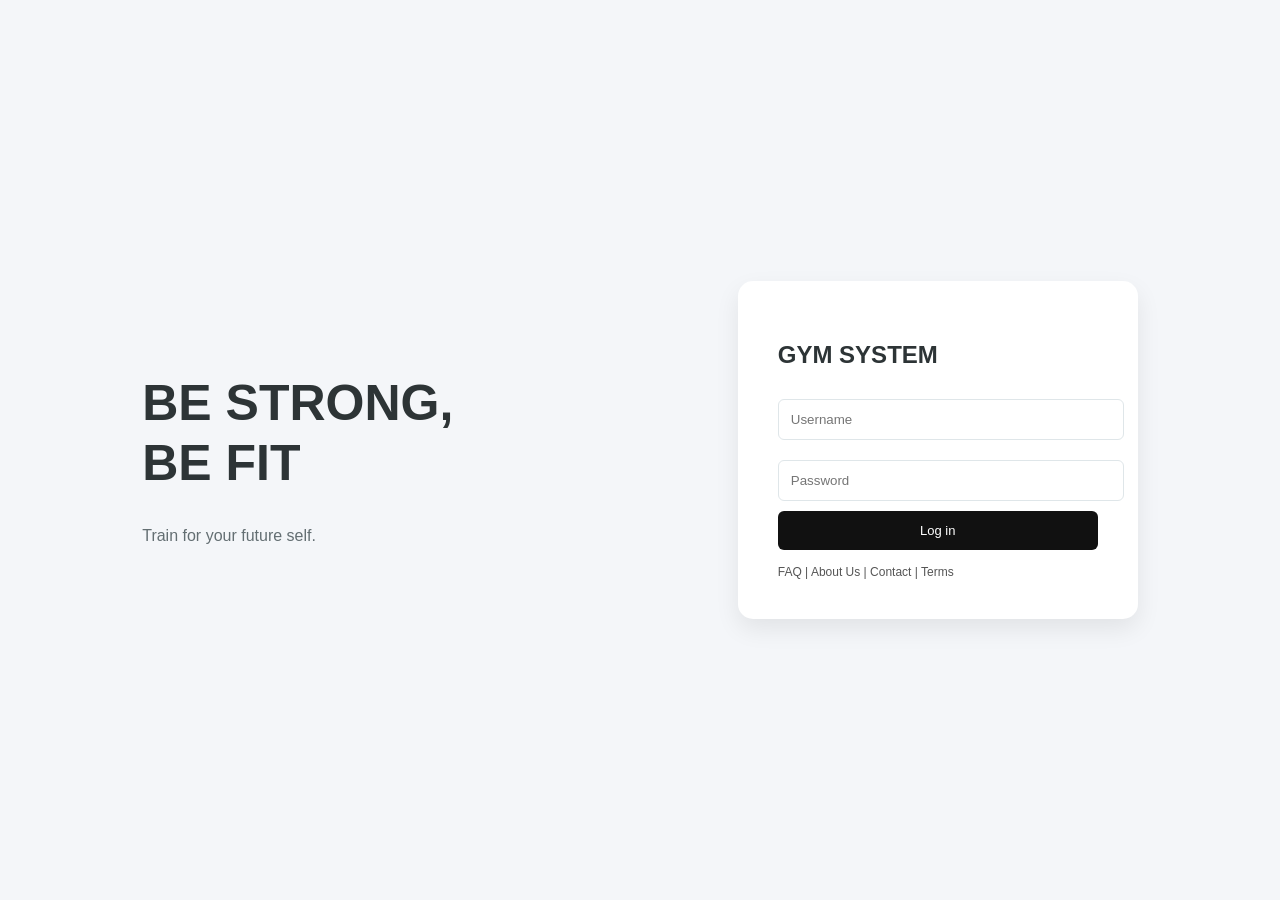
<file: staff.html>
<!DOCTYPE html>
<html>
<head>
    <title>Staff Dashboard</title>
    <link rel="stylesheet" href="css/style.css">
</head>
<body>

<div class="navbar">
    <h2>GYM SYSTEM</h2>
    <div class="menu" id="menu"></div>
    <button onclick="logout()">Logout</button>
</div>

<div class="layout">
<div class="main">

    <div class="hero">
        <h1>STAFF DASHBOARD</h1>
        <p>Monitoring system</p>
    </div>

    <div class="cards">
        <div class="card">
            <h3>Attendance</h3>
            <button onclick="go('attendance.html')">View →</button>
        </div>

        <div class="card">
            <h3>Locker</h3>
            <button onclick="go('locker.html')">View →</button>
        </div>

        <div class="card">
            <h3>Messages</h3>
            <button onclick="go('messages.html')">View →</button>
        </div>
    </div>

</div>
</div>

<!-- SOCKET -->
<script src="https://cdn.socket.io/4.5.4/socket.io.min.js"></script>

<script>
const API_URL = "https://punk-humpback-friday.ngrok-free.dev";

// 🔒 USER CHECK
const user = JSON.parse(localStorage.getItem("user"));
if (!user || user.role !== "staff") {
    window.location.href = "index.html";
}

// MENU
document.getElementById("menu").innerHTML = `
    <a href="staff.html">Home</a>
    <a href="messages.html">Messages</a>
    <a href="attendance.html">Attendance</a>
    <a href="locker.html">Locker</a>
`;

// ================= SOCKET =================
const socket = io(API_URL, { transports: ["websocket"] });

socket.on("connect", () => {
    console.log("CONNECTED 🔥");
});

// ================= SOUND =================
let audioCtx = null;

// 🔥 AUTO UNLOCK (REQUIRED)
document.addEventListener("click", () => {

    if (!audioCtx) {
        audioCtx = new (window.AudioContext || window.webkitAudioContext)();
    }

    if (audioCtx.state === "suspended") {
        audioCtx.resume();
    }

    console.log("🔊 SOUND UNLOCKED");

}, { once: true });

// 🔊 BEEP FUNCTION (FORCED)
function playBeep(){

    if (!audioCtx) {
        audioCtx = new (window.AudioContext || window.webkitAudioContext)();
    }

    if (audioCtx.state === "suspended") {
        audioCtx.resume();
    }

    console.log("🔊 TRY BEEP");

    for(let i = 0; i < 3; i++){
        setTimeout(() => {

            const osc = audioCtx.createOscillator();
            const gain = audioCtx.createGain();

            osc.type = "sine";
            osc.frequency.value = 1000;
            gain.gain.value = 0.5;

            osc.connect(gain);
            gain.connect(audioCtx.destination);

            osc.start();
            setTimeout(() => osc.stop(), 150);

        }, i * 250);
    }
}

// ================= POPUP =================
function showPopup(text){
    const popup = document.createElement("div");

    popup.innerHTML = `🚨 ${text}`;
    popup.style.position = "fixed";
    popup.style.top = "20px";
    popup.style.right = "20px";
    popup.style.background = "red";
    popup.style.color = "white";
    popup.style.padding = "15px";
    popup.style.borderRadius = "5px";
    popup.style.zIndex = "9999";

    document.body.appendChild(popup);

    setTimeout(() => popup.remove(), 3000);
}

// ================= SAVE =================
function saveMessage(text){
    let messages = JSON.parse(localStorage.getItem("messages")) || [];

    messages.unshift({
        text: text,
        time: new Date().toLocaleString()
    });

    localStorage.setItem("messages", JSON.stringify(messages));
}

// ================= ALERT =================
function handleAlert(data){

    console.log("🚨 ALERT:", data);

    let text = "";

    if(data.event === "BYPASS"){
        text = `Unauthorized Entry (${data.lane})`;
    }
    else if(data.event === "TAILGATING"){
        text = `Tailgating Detected (${data.lane})`;
    }
    else if(data.type === "OVERTIME"){
        text = `Locker ${data.locker} is OVERTIME`;
    }

    showPopup(text);
    saveMessage(text);
    playBeep(); // 🔊 SOUND
}

// ================= SOCKET EVENTS =================
socket.on("security_alert", handleAlert);
socket.on("overtime_alert", handleAlert);

// ================= NAV =================
function go(page){
    window.location.href = page;
}

// ================= LOGOUT =================
function logout(){
    localStorage.clear();
    window.location.href = "index.html";
}
</script>

</body>
</html>
</file>
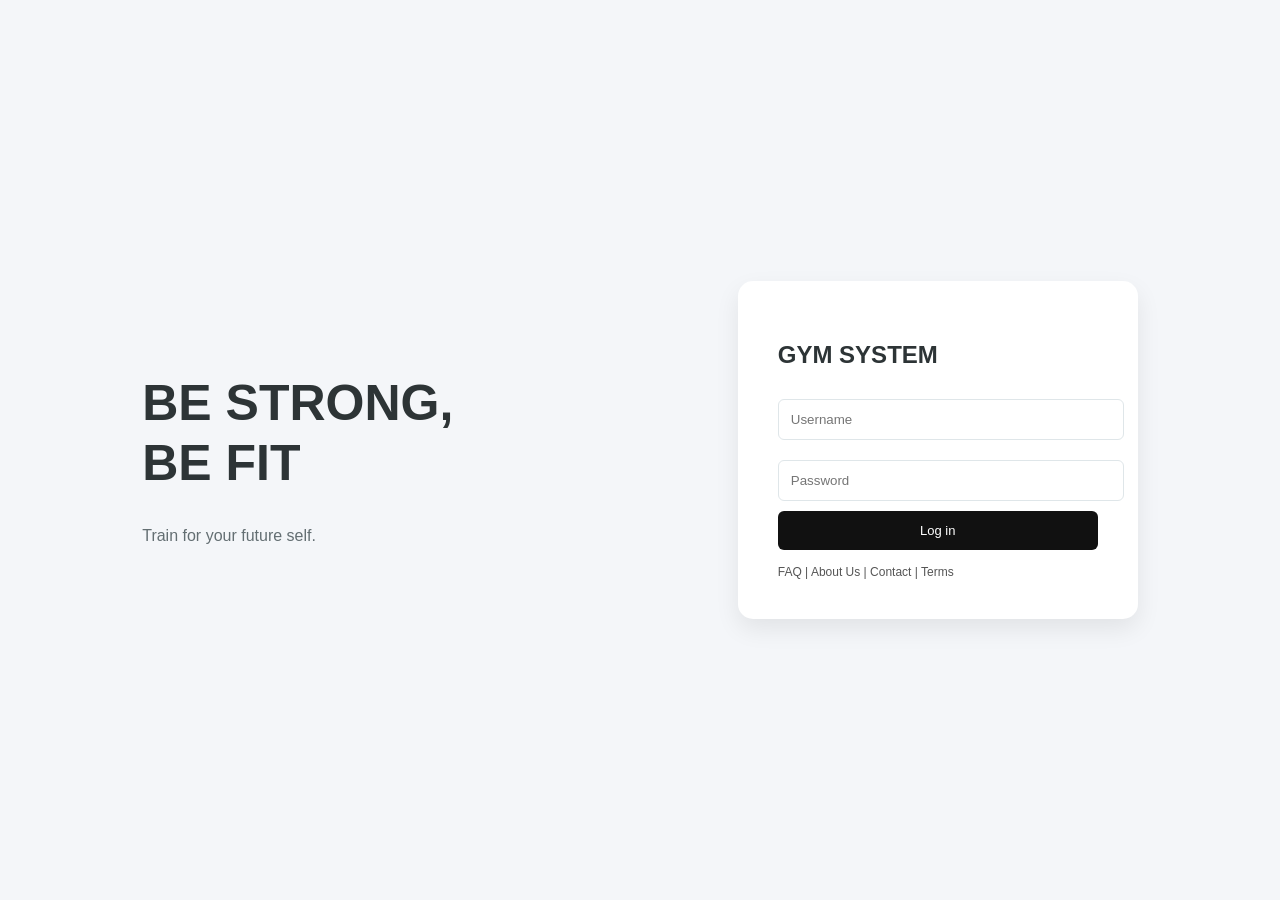
<file: staff_manage.html>
<!DOCTYPE html>
<html>
<head>
    <title>Staff Management</title>
    <link rel="stylesheet" href="css/style.css">
</head>
<body>

<!-- 🔒 ADMIN ONLY -->
<script>
const user = JSON.parse(localStorage.getItem("user"));

if (!user) {
    window.location.href = "index.html";
}
</script>

<!-- NAVBAR -->
<div class="navbar">
    <h2>GYM SYSTEM</h2>
    <div class="menu" id="menu"></div>
</div>

<div class="layout">
<div class="main">

<h2>Staff Management</h2>

<div style="margin-bottom:15px;">
    <input type="text" id="name" placeholder="Enter name">
    <input type="text" id="roleInput" placeholder="Enter role">
    <button onclick="addStaff()">Add Staff</button>
</div>

<table>
<thead>
<tr>
<th>Name</th>
<th>Role</th>
<th>Action</th>
</tr>
</thead>
<tbody id="staff-body"></tbody>
</table>

</div>
</div>

<script>
const API_URL = "https://punk-humpback-friday.ngrok-free.dev";
// 🔥 MENU
const menu = document.getElementById("menu");
menu.innerHTML = `
    <a href="admin.html">Home</a>
    <a href="messages.html">Messages</a>
    <a href="attendance.html">Attendance</a>
    <a href="locker.html">Locker</a>
    <a href="members.html">Members</a>
    <a href="staff_manage.html">Staff</a>
    <a href="create_account.html">Create Account</a>
`;

// ===== LOAD =====
function loadStaff(){
    let staff = JSON.parse(localStorage.getItem("staff")) || [];
    const table = document.getElementById("staff-body");
    table.innerHTML = "";

    if(staff.length === 0){
        table.innerHTML = `<tr><td colspan="3">No staff</td></tr>`;
        return;
    }

    staff.forEach((s, i) => {
        table.innerHTML += `
        <tr>
            <td>${s.name}</td>
            <td>${s.role}</td>
            <td><button onclick="removeStaff(${i})">Remove</button></td>
        </tr>`;
    });
}

// ===== ADD =====
function addStaff(){
    const name = document.getElementById("name").value.trim();
    const role = document.getElementById("roleInput").value.trim();

    if(!name || !role){
        alert("Fill all fields");
        return;
    }

    let staff = JSON.parse(localStorage.getItem("staff")) || [];

    staff.push({name, role});

    localStorage.setItem("staff", JSON.stringify(staff));

    // 🔥 clear input
    document.getElementById("name").value = "";
    document.getElementById("roleInput").value = "";

    loadStaff();
}

// ===== REMOVE =====
function removeStaff(i){
    let staff = JSON.parse(localStorage.getItem("staff")) || [];
    staff.splice(i,1);
    localStorage.setItem("staff", JSON.stringify(staff));
    loadStaff();
}

loadStaff();
</script>

</body>
</html>
</file>
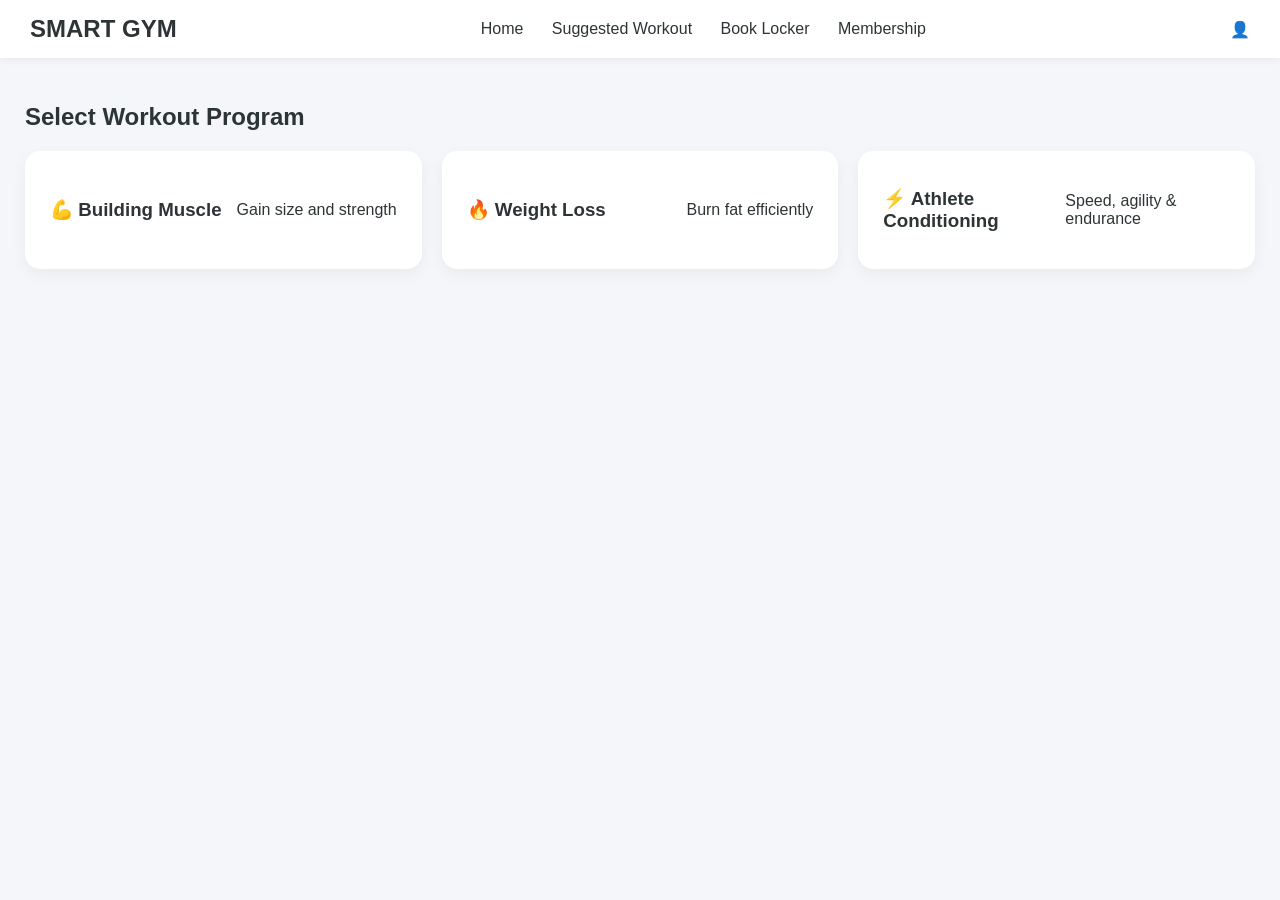
<file: workouts.html>
<!DOCTYPE html>
<html>
<head>
    <title>Workout Programs</title>
    <link rel="stylesheet" href="css/style.css">
</head>
<body>

<!-- NAVBAR -->
<div class="navbar">
    <h2>SMART GYM</h2>

    <div class="menu">
        <a href="member.html">Home</a>
        <a href="workouts.html">Suggested Workout</a>
        <a href="locker_booking.html">Book Locker</a>
        <a href="membership.html">Membership</a>
    </div>

    <div class="profile">
        <span onclick="toggleMenu()" style="cursor:pointer;">👤</span>
        <div id="dropdown" class="dropdown">
            <a href="profile.html">Edit Profile</a>
            <a onclick="logout()">Logout</a>
        </div>
    </div>
</div>

<!-- MAIN -->
<div class="layout">
<div class="main">

<h2>Select Workout Program</h2>

<div class="cards">

    <div class="card" onclick="openProgram('muscle')">
        <h3>💪 Building Muscle</h3>
        <p>Gain size and strength</p>
    </div>

    <div class="card" onclick="openProgram('fatloss')">
        <h3>🔥 Weight Loss</h3>
        <p>Burn fat efficiently</p>
    </div>

    <div class="card" onclick="openProgram('athlete')">
        <h3>⚡ Athlete Conditioning</h3>
        <p>Speed, agility & endurance</p>
    </div>

</div>

<!-- PROGRAM DETAILS -->
<div id="program-content" style="margin-top:30px;"></div>

</div>
</div>

<!-- SCRIPT -->
<script>
const API_URL = "https://punk-humpback-friday.ngrok-free.dev";

// ================= OPEN PROGRAM =================
function openProgram(type){
    const container = document.getElementById("program-content");

    // ===== MUSCLE =====
    if(type === "muscle"){
        container.innerHTML = `
        <h2>💪 Muscle Building Programs</h2>

        <div class="cards">

            <div class="card" onclick="showWorkout('bro')">
                <h3>Bro Split</h3>
                <p>1 muscle per day</p>
            </div>

            <div class="card" onclick="showWorkout('ppl')">
                <h3>PPL</h3>
                <p>Push Pull Legs</p>
            </div>

            <div class="card" onclick="showWorkout('upper')">
                <h3>Upper / Lower</h3>
                <p>Balanced program</p>
            </div>

        </div>

        <div id="workout-details"></div>
        `;
    }

    // ===== FAT LOSS =====
    if(type === "fatloss"){
        container.innerHTML = `
        <h2>🔥 Weight Loss</h2>

        <div id="workout-details">
            <b>HIIT Training</b>
            <ul>
                <li>Jump Rope – 1 min</li>
                <li>Burpees – 15 reps</li>
                <li>Mountain Climbers – 30 sec</li>
                <li>Rest – 30 sec</li>
                <li>Repeat 5 rounds</li>
            </ul>

            <b>Full Body Circuit</b>
            <ul>
                <li>Squats – 15 reps</li>
                <li>Push Ups – 15 reps</li>
                <li>Plank – 1 min</li>
                <li>Lunges – 12 each leg</li>
                <li>Repeat 4 rounds</li>
            </ul>
        </div>
        `;
    }

    // ===== ATHLETE =====
    if(type === "athlete"){
        container.innerHTML = `
        <h2>⚡ Athlete Conditioning</h2>

        <div id="workout-details">
            <b>Speed Training</b>
            <ul>
                <li>Sprint 50m – 6 reps</li>
                <li>Agility Ladder – 5 rounds</li>
                <li>Shuttle Run – 5 sets</li>
            </ul>

            <b>Strength</b>
            <ul>
                <li>Deadlift – 4x5</li>
                <li>Squats – 4x6</li>
                <li>Bench Press – 4x6</li>
            </ul>

            <b>Explosive</b>
            <ul>
                <li>Box Jump – 3x10</li>
                <li>Kettlebell Swing – 3x15</li>
            </ul>
        </div>
        `;
    }
}

// ================= SHOW WORKOUT =================
function showWorkout(type){
    const box = document.getElementById("workout-details");

    if(type === "bro"){
        box.innerHTML = `
        <h3>📅 Bro Split</h3>

        <b>Monday – Chest</b>
        <ul>
            <li>Bench Press – 4x10</li>
            <li>Incline Dumbbell Press – 4x10</li>
            <li>Chest Fly – 3x12</li>
            <li>Push Ups – 3 sets</li>
        </ul>

        <b>Tuesday – Back</b>
        <ul>
            <li>Pull Ups – 4x8</li>
            <li>Lat Pulldown – 4x10</li>
            <li>Row – 3x10</li>
        </ul>

        <b>Wednesday – Shoulders</b>
        <ul>
            <li>Shoulder Press – 4x10</li>
            <li>Lateral Raise – 3x12</li>
            <li>Rear Delt Fly – 3x12</li>
        </ul>

        <b>Thursday – Arms</b>
        <ul>
            <li>Bicep Curl – 3x12</li>
            <li>Hammer Curl – 3x10</li>
            <li>Tricep Pushdown – 3x12</li>
        </ul>

        <b>Friday – Legs</b>
        <ul>
            <li>Squats – 4x10</li>
            <li>Leg Press – 3x10</li>
            <li>Calf Raise – 4x15</li>
        </ul>
        `;
    }

    if(type === "ppl"){
        box.innerHTML = `
        <h3>📅 PPL Program</h3>

        <b>Push</b>
        <ul>
            <li>Bench Press – 4x8</li>
            <li>Shoulder Press – 3x10</li>
            <li>Tricep Pushdown – 3x12</li>
        </ul>

        <b>Pull</b>
        <ul>
            <li>Deadlift – 4x6</li>
            <li>Lat Pulldown – 3x10</li>
            <li>Bicep Curl – 3x12</li>
        </ul>

        <b>Legs</b>
        <ul>
            <li>Squats – 4x8</li>
            <li>Lunges – 3x12</li>
            <li>Calf Raise – 4x15</li>
        </ul>
        `;
    }

    if(type === "upper"){
        box.innerHTML = `
        <h3>📅 Upper / Lower</h3>

        <b>Upper</b>
        <ul>
            <li>Bench Press – 4x8</li>
            <li>Row – 3x10</li>
            <li>Shoulder Press – 3x10</li>
        </ul>

        <b>Lower</b>
        <ul>
            <li>Squats – 4x8</li>
            <li>Deadlift – 3x6</li>
            <li>Leg Curl – 3x12</li>
        </ul>
        `;
    }
}

// ================= DROPDOWN =================
function toggleMenu(){
    const menu = document.getElementById("dropdown");
    menu.style.display = menu.style.display === "block" ? "none" : "block";
}

// ================= LOGOUT =================
function logout(){
    localStorage.clear();
    window.location.href = "index.html";
}

window.onclick = function(e){
    if(!e.target.closest('.profile')){
        document.getElementById("dropdown").style.display = "none";
    }
}
</script>

<style>
.profile{
    position: relative;
}

.dropdown{
    display: none;
    position: absolute;
    right: 0;
    top: 35px;
    background: white;
    border-radius: 10px;
    padding: 10px;
    width: 160px;
    box-shadow: 0 5px 15px rgba(0,0,0,0.1);
}
</style>

</body>
</html>
</file>
<file: css/style.css>
/* ===== GLOBAL ===== */
body {
    margin: 0;
    font-family: 'Segoe UI', sans-serif;
    background: #f4f6f9;
    color: #2d3436;
}

/* ===== LANDING PAGE ===== */
.container {
    display: flex;
    height: 100vh;
    justify-content: space-around;
    align-items: center;
}

.left h1 {
    font-size: 50px;
    font-weight: bold;
    line-height: 1.2;
}

.left p {
    color: #636e72;
}

/* LOGIN CARD */
.login-card {
    background: white;
    padding: 40px;
    border-radius: 15px;
    width: 320px;
    box-shadow: 0 10px 25px rgba(0,0,0,0.08);
}

.login-card input {
    width: 100%;
    padding: 12px;
    margin: 10px 0;
    border-radius: 6px;
    border: 1px solid #dfe6e9;
}

.login-card button {
    width: 100%;
    padding: 12px;
    background: #111;
    color: white;
    border: none;
    border-radius: 6px;
    cursor: pointer;
    transition: 0.2s;
}

.login-card button:hover {
    background: #000;
}

#error {
    color: red;
    font-size: 13px;
}

/* ===== NAVBAR ===== */
.navbar {
    display: flex;
    justify-content: space-between;
    align-items: center;
    padding: 15px 30px;
    background: white;
    box-shadow: 0 2px 8px rgba(0,0,0,0.05);
}

.navbar h2 {
    margin: 0;
}

.menu a {
    margin: 0 12px;
    cursor: pointer;
    font-weight: 500;
    color: #2d3436;
    text-decoration: none;
}

.menu a:hover {
    color: #0984e3;
}

/* ===== BUTTONS ===== */
button {
    padding: 7px 14px;
    border: none;
    background: #2d3436;
    color: white;
    border-radius: 8px;
    cursor: pointer;
    transition: 0.2s;
    font-size: 13px;
}

button:hover {
    background: #000;
}

/* ===== LAYOUT ===== */
.layout {
    display: flex;
    padding: 25px;
    gap: 20px;
}

/* ===== MAIN ===== */
.main {
    flex: 3;
}

/* ===== SIDEBAR ===== */
.sidebar {
    flex: 1;
    background: white;
    padding: 25px;
    border-radius: 15px;
    box-shadow: 0 5px 15px rgba(0,0,0,0.05);
}

.sidebar h3 {
    margin-top: 0;
}

/* ===== HERO ===== */
.hero {
    background: white;
    padding: 30px;
    border-radius: 15px;
    margin-bottom: 20px;
    box-shadow: 0 5px 15px rgba(0,0,0,0.05);
}

.hero h1 {
    font-size: 30px;
    margin-bottom: 10px;
}

.hero p {
    color: #636e72;
}

/* ===== CARDS ===== */
.cards {
    display: flex;
    gap: 20px;
}

.card {
    background: white;
    padding: 25px;
    border-radius: 15px;
    flex: 1;
    display: flex;
    justify-content: space-between;
    align-items: center;
    box-shadow: 0 5px 15px rgba(0,0,0,0.05);
    transition: 0.2s;
}

.card:hover {
    transform: translateY(-5px);
}

.card h3 {
    margin: 0;
}

/* ===== SECTION ===== */
.section {
    background: white;
    padding: 25px;
    border-radius: 15px;
    margin-top: 20px;
    box-shadow: 0 5px 15px rgba(0,0,0,0.05);
}

.section h2 {
    margin-top: 0;
}

/* ===== TABLE ===== */
table {
    width: 100%;
    border-collapse: collapse;
    margin-top: 15px;
}

th, td {
    padding: 12px;
    text-align: left;
    font-size: 14px;
}

th {
    background: #f1f2f6;
    color: #2d3436;
}

tr {
    border-bottom: 1px solid #eee;
}

tr:hover {
    background: #f9fafb;
}

/* ===== STATUS COLORS ===== */
.green {
    color: #00b894;
    font-weight: bold;
}

.blue {
    color: #0984e3;
    font-weight: bold;
}

.red {
    color: #d63031;
    font-weight: bold;
}

/* ===== ALERTS ===== */
.alerts {
    list-style: none;
    padding: 0;
}

.alerts li {
    padding: 10px 0;
    border-bottom: 1px solid #eee;
    font-size: 14px;
}

/* ===== RESPONSIVE (OPTIONAL) ===== */
@media (max-width: 900px) {
    .layout {
        flex-direction: column;
    }

    .cards {
        flex-direction: column;
    }

    .sidebar {
        margin-left: 0;
    }
}
</file>
